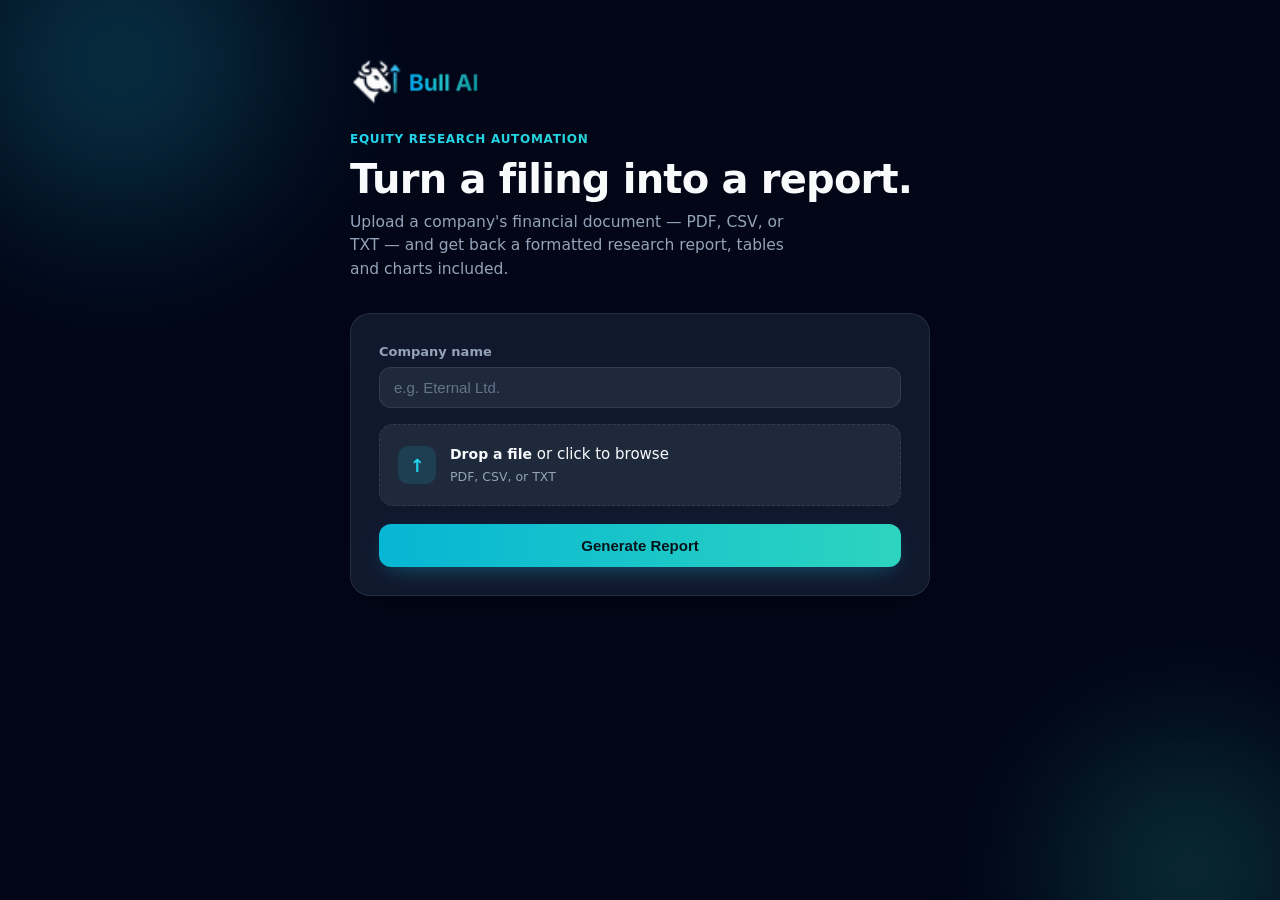
<file: frontend/index.html>
<!doctype html>
<html lang="en">
<head>
<meta charset="utf-8" />
<meta name="viewport" content="width=device-width, initial-scale=1" />
<title>Research Report Generator</title>
<link rel="icon" href="assets/logo.png" type="image/png" />
<link rel="stylesheet" href="styles.css" />
</head>
<body>
  <div class="bg-orb orb-1"></div>
  <div class="bg-orb orb-2"></div>

  <main class="shell">
    <header class="hero">
      <div class="brand">
        <img src="assets/logo.png" alt="" class="brand-mark" />
        <img src="assets/text-logo.png" alt="Bull AI" class="brand-text" />
      </div>
      <div class="eyebrow">Equity Research Automation</div>
      <h1>Turn a filing into a report.</h1>
      <p class="sub">Upload a company's financial document — PDF, CSV, or TXT — and get back a
      formatted research report, tables and charts included.</p>
    </header>

    <section id="form-card" class="card">
      <form id="job-form">
        <label class="field">
          <span class="field-label">Company name</span>
          <input id="company-name" name="company_name" type="text" placeholder="e.g. Eternal Ltd." required autocomplete="off" />
        </label>

        <label id="dropzone" class="dropzone" for="file-input">
          <input id="file-input" name="file" type="file" accept=".pdf,.csv,.txt" hidden />
          <div class="dz-icon">↑</div>
          <div class="dz-text">
            <strong>Drop a file</strong> or click to browse
            <div class="dz-hint">PDF, CSV, or TXT</div>
          </div>
          <div id="dz-filename" class="dz-filename" hidden></div>
        </label>

        <button id="submit-btn" type="submit" class="btn-primary">
          <span>Generate Report</span>
        </button>
      </form>
    </section>

    <section id="progress-card" class="card" hidden>
      <h2 class="card-title">Generating your report</h2>
      <ol id="step-list" class="step-list"></ol>

      <div id="result-block" class="result-block" hidden>
        <div id="result-success" class="result-row" hidden>
          <div class="result-check">✓</div>
          <div>
            <div class="result-title">Report ready</div>
            <div class="result-sub">All sections extracted and rendered.</div>
          </div>
          <a id="download-link" class="btn-primary btn-download" href="#" download>Download PDF</a>
        </div>
      </div>

      <button id="reset-btn" class="btn-ghost" hidden>Start another report</button>
    </section>
  </main>

  <script src="app.js"></script>
</body>
</html>
</file>
<file: frontend/styles.css>
:root {
  /* Bull AI brand palette (from bull-ai.in): slate-950/900 base, cyan-400 → teal-400 accent gradient */
  --bg: #020617;
  --bg-2: #0f172a;
  --ink: #f8fafc;
  --muted: #94a3b8;
  --muted-2: #64748b;
  --accent: #22d3ee;
  --accent-2: #2dd4bf;
  --accent-solid: #06b6d4;
  --accent-soft: rgba(34, 211, 238, 0.12);
  --danger: #f87171;
  --danger-soft: rgba(248, 113, 113, 0.12);
  --surface: rgba(30, 41, 59, 0.55);
  --surface-solid: #1e293b;
  --border: rgba(148, 163, 184, 0.16);
  color-scheme: dark;
}

* { box-sizing: border-box; }

body {
  margin: 0;
  background: var(--bg);
  color: var(--ink);
  font: 400 15px/1.5 -apple-system, "SF Pro Text", system-ui, "Segoe UI", sans-serif;
  min-height: 100vh;
  overflow-x: hidden;
}

.bg-orb {
  position: fixed;
  border-radius: 50%;
  filter: blur(70px);
  opacity: 0.28;
  z-index: 0;
  pointer-events: none;
}
.orb-1 { width: 480px; height: 480px; background: radial-gradient(circle, var(--accent), transparent 70%); top: -180px; left: -120px; }
.orb-2 { width: 380px; height: 380px; background: radial-gradient(circle, var(--accent-2), transparent 70%); bottom: -160px; right: -100px; }

.shell {
  position: relative;
  z-index: 1;
  max-width: 620px;
  margin: 0 auto;
  padding: 56px 20px 80px;
}

.hero { margin-bottom: 32px; }
.brand {
  display: flex;
  align-items: center;
  gap: 8px;
  margin-bottom: 22px;
}
.brand-mark { height: 52px; width: auto; }
.brand-text { height: 34px; width: auto; }

.eyebrow {
  font-size: 12px;
  font-weight: 600;
  letter-spacing: 0.06em;
  text-transform: uppercase;
  background: linear-gradient(90deg, var(--accent), var(--accent-2));
  -webkit-background-clip: text;
  background-clip: text;
  color: transparent;
  margin-bottom: 10px;
}
.hero h1 {
  font-size: clamp(28px, 5vw, 40px);
  line-height: 1.08;
  letter-spacing: -0.02em;
  margin: 0 0 10px;
  font-weight: 650;
  color: var(--ink);
}
.hero .sub { color: var(--muted); font-size: 15.5px; max-width: 46ch; margin: 0; }

.card {
  background: var(--surface);
  backdrop-filter: blur(24px) saturate(160%);
  border: 1px solid var(--border);
  border-radius: 20px;
  padding: 28px;
  box-shadow: 0 1px 2px rgba(0,0,0,0.2), 0 20px 40px -24px rgba(0,0,0,0.6);
  transition: opacity 260ms cubic-bezier(.22,1,.36,1), transform 260ms cubic-bezier(.22,1,.36,1);
}
.card + .card { margin-top: 20px; }
.card[hidden] { display: none; }
.card-title { font-size: 15px; font-weight: 600; margin: 0 0 16px; color: var(--ink); }

.field { display: block; margin-bottom: 16px; }
.field-label { display: block; font-size: 13px; font-weight: 600; color: var(--muted); margin-bottom: 6px; }
.field input[type="text"] {
  width: 100%;
  padding: 11px 14px;
  border-radius: 12px;
  border: 1px solid var(--border);
  background: var(--surface-solid);
  color: var(--ink);
  font-size: 15px;
  outline: none;
  transition: border-color 150ms ease, box-shadow 150ms ease;
}
.field input[type="text"]::placeholder { color: var(--muted-2); }
.field input[type="text"]:focus {
  border-color: var(--accent);
  box-shadow: 0 0 0 3px var(--accent-soft);
}

.dropzone {
  display: flex;
  align-items: center;
  gap: 14px;
  padding: 18px;
  border-radius: 14px;
  border: 1.5px dashed var(--border);
  background: var(--surface-solid);
  cursor: pointer;
  margin-bottom: 18px;
  transition: border-color 140ms ease, background 140ms ease, transform 100ms ease-out;
}
.dropzone:active { transform: scale(0.99); }
.dropzone.drag-over { border-color: var(--accent); background: var(--accent-soft); }
.dropzone.has-file { border-style: solid; border-color: var(--accent-2); }
.dz-icon {
  width: 38px; height: 38px; border-radius: 10px;
  background: var(--accent-soft); color: var(--accent);
  display: flex; align-items: center; justify-content: center;
  font-size: 18px; font-weight: 700; flex-shrink: 0;
}
.dz-text { color: var(--ink); }
.dz-text strong { font-size: 14px; }
.dz-hint { font-size: 12.5px; color: var(--muted); margin-top: 2px; }
.dz-filename { font-size: 13.5px; font-weight: 600; color: var(--accent-2); }

.btn-primary {
  display: inline-flex;
  align-items: center;
  justify-content: center;
  gap: 8px;
  width: 100%;
  padding: 13px 20px;
  border: none;
  border-radius: 12px;
  background: linear-gradient(90deg, var(--accent-solid), var(--accent-2));
  color: #04141a;
  font-size: 15px;
  font-weight: 700;
  cursor: pointer;
  text-decoration: none;
  transition: transform 100ms ease-out, opacity 150ms ease, box-shadow 150ms ease;
  box-shadow: 0 8px 24px -10px rgba(34, 211, 238, 0.45);
}
.btn-primary:active { transform: scale(0.97); }
.btn-primary:disabled { opacity: 0.5; cursor: not-allowed; transform: none; }
.btn-download { margin-left: auto; width: auto; flex-shrink: 0; }

.btn-ghost {
  display: block;
  margin: 20px auto 0;
  background: none;
  border: none;
  color: var(--muted);
  font-size: 13.5px;
  font-weight: 600;
  cursor: pointer;
  padding: 6px 10px;
  transition: transform 100ms ease-out, color 150ms ease;
}
.btn-ghost:active { transform: scale(0.96); }
.btn-ghost:hover { color: var(--ink); }

.step-list { list-style: none; margin: 0; padding: 0; display: flex; flex-direction: column; gap: 2px; }
.step-item {
  display: flex;
  align-items: center;
  gap: 12px;
  padding: 9px 4px;
  opacity: 0;
  transform: translateY(6px);
  animation: step-in 320ms cubic-bezier(.22,1,.36,1) forwards;
}
@keyframes step-in { to { opacity: 1; transform: translateY(0); } }
.step-dot {
  width: 22px; height: 22px; border-radius: 50%;
  border: 1.5px solid var(--border);
  display: flex; align-items: center; justify-content: center;
  font-size: 11px; color: var(--muted); flex-shrink: 0;
  transition: background 200ms ease, border-color 200ms ease, transform 220ms cubic-bezier(.34,1.4,.64,1);
}
.step-item.running .step-dot { border-color: var(--accent); }
.step-item.running .step-dot::after {
  content: ""; width: 8px; height: 8px; border-radius: 50%; background: var(--accent);
  animation: pulse 1s ease-in-out infinite;
}
@keyframes pulse { 0%,100% { opacity: 0.35; transform: scale(0.85); } 50% { opacity: 1; transform: scale(1); } }
.step-item.done .step-dot { background: linear-gradient(135deg, var(--accent-solid), var(--accent-2)); border-color: transparent; color: #04141a; transform: scale(1); }
.step-item.failed .step-dot { background: var(--danger); border-color: var(--danger); color: #2a0a0a; }
.step-label { font-size: 14px; color: var(--ink); }
.step-item.pending .step-label { color: var(--muted); }
.step-detail { font-size: 12px; color: var(--muted); margin-left: auto; }

.result-block[hidden] { display: none; }
.result-row {
  display: flex; align-items: center; gap: 14px; margin-top: 18px;
  padding: 16px; border-radius: 14px; background: var(--accent-soft);
  animation: step-in 320ms cubic-bezier(.22,1,.36,1) forwards;
}
.result-row.error { background: var(--danger-soft); }
.result-check {
  width: 34px; height: 34px; border-radius: 50%;
  background: linear-gradient(135deg, var(--accent-solid), var(--accent-2)); color: #04141a;
  display: flex; align-items: center; justify-content: center; font-weight: 700; flex-shrink: 0;
}
.result-check.err { background: var(--danger); color: #2a0a0a; }
.result-title { font-weight: 600; font-size: 14.5px; color: var(--ink); }
.result-sub { font-size: 13px; color: var(--muted); }

@media (prefers-reduced-motion: reduce) {
  .step-item, .result-row { animation: none; opacity: 1; transform: none; }
  .step-dot::after { animation: none; }
  .btn-primary, .btn-ghost, .dropzone { transition: opacity 150ms ease; }
}
</file>
